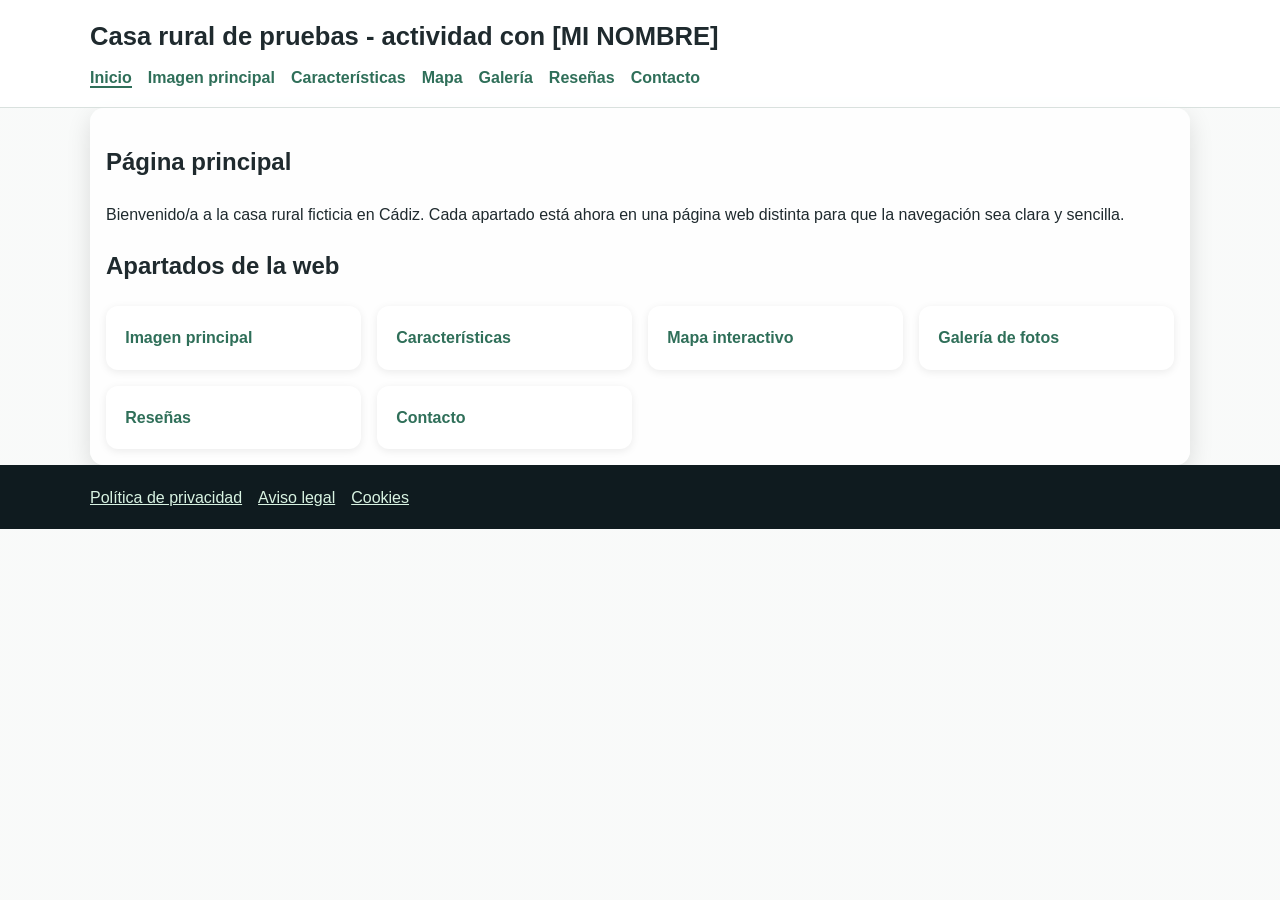
<file: index.html>
<!DOCTYPE html>
<html lang="es">
  <head>
    <meta charset="UTF-8" />
    <meta name="viewport" content="width=device-width, initial-scale=1.0" />
    <title>Inicio | Casa rural de pruebas - actividad con [MI NOMBRE]</title>
    <link rel="stylesheet" href="style.css" />
  </head>
  <body>
    <!-- Cabecera común con enlaces a páginas HTML independientes -->
    <header class="site-header">
      <div class="container">
        <h1>Casa rural de pruebas - actividad con [MI NOMBRE]</h1>
        <nav aria-label="Navegación principal">
          <ul class="menu">
            <li><a href="index.html" aria-current="page">Inicio</a></li>
            <li><a href="imagen-principal.html">Imagen principal</a></li>
            <li><a href="caracteristicas.html">Características</a></li>
            <li><a href="mapa.html">Mapa</a></li>
            <li><a href="galeria.html">Galería</a></li>
            <li><a href="resenas.html">Reseñas</a></li>
            <li><a href="contacto.html">Contacto</a></li>
          </ul>
        </nav>
      </div>
    </header>

    <!-- Pantalla principal: solo presenta accesos a cada apartado separado -->
    <main class="container section surface">
      <h2>Página principal</h2>
      <p>
        Bienvenido/a a la casa rural ficticia en Cádiz. Cada apartado está ahora en
        una página web distinta para que la navegación sea clara y sencilla.
      </p>

      <section aria-labelledby="apartados-title">
        <h2 id="apartados-title">Apartados de la web</h2>
        <div class="page-grid">
          <a class="page-card" href="imagen-principal.html">Imagen principal</a>
          <a class="page-card" href="caracteristicas.html">Características</a>
          <a class="page-card" href="mapa.html">Mapa interactivo</a>
          <a class="page-card" href="galeria.html">Galería de fotos</a>
          <a class="page-card" href="resenas.html">Reseñas</a>
          <a class="page-card" href="contacto.html">Contacto</a>
        </div>
      </section>
    </main>

    <!-- Pie de página común con enlaces legales -->
    <footer class="site-footer">
      <div class="container footer-links">
        <a href="politica-privacidad.md">Política de privacidad</a>
        <a href="aviso-legal.md">Aviso legal</a>
        <a href="cookies.md">Cookies</a>
      </div>
    </footer>
  </body>
</html>
</file>
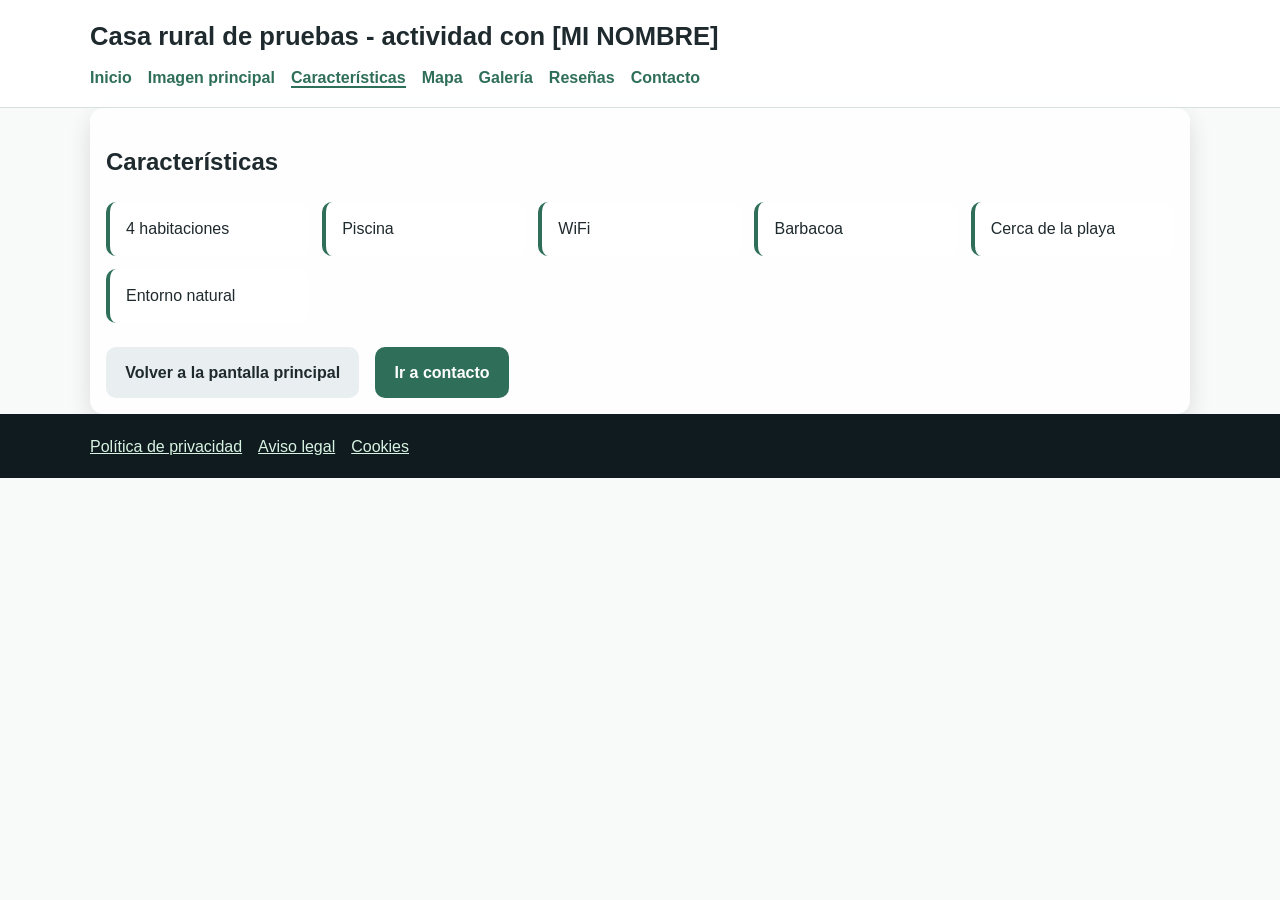
<file: caracteristicas.html>
<!DOCTYPE html>
<html lang="es">
  <head>
    <meta charset="UTF-8" />
    <meta name="viewport" content="width=device-width, initial-scale=1.0" />
    <title>Características | Casa rural</title>
    <link rel="stylesheet" href="style.css" />
  </head>
  <body>
    <!-- Cabecera común con enlaces a páginas HTML independientes -->
    <header class="site-header">
      <div class="container">
        <h1>Casa rural de pruebas - actividad con [MI NOMBRE]</h1>
        <nav aria-label="Navegación principal">
          <ul class="menu">
            <li><a href="index.html">Inicio</a></li>
            <li><a href="imagen-principal.html">Imagen principal</a></li>
            <li><a href="caracteristicas.html" aria-current="page">Características</a></li>
            <li><a href="mapa.html">Mapa</a></li>
            <li><a href="galeria.html">Galería</a></li>
            <li><a href="resenas.html">Reseñas</a></li>
            <li><a href="contacto.html">Contacto</a></li>
          </ul>
        </nav>
      </div>
    </header>

    <!-- Página independiente del bloque de características -->
    <main class="container section surface">
      <h2>Características</h2>
      <ul class="features-grid">
        <li>4 habitaciones</li>
        <li>Piscina</li>
        <li>WiFi</li>
        <li>Barbacoa</li>
        <li>Cerca de la playa</li>
        <li>Entorno natural</li>
      </ul>
      <div class="actions page-actions">
        <a class="btn btn-secondary" href="index.html">Volver a la pantalla principal</a>
        <a class="btn btn-primary" href="contacto.html">Ir a contacto</a>
      </div>
    </main>

    <footer class="site-footer">
      <div class="container footer-links">
        <a href="politica-privacidad.md">Política de privacidad</a>
        <a href="aviso-legal.md">Aviso legal</a>
        <a href="cookies.md">Cookies</a>
      </div>
    </footer>
  </body>
</html>
</file>
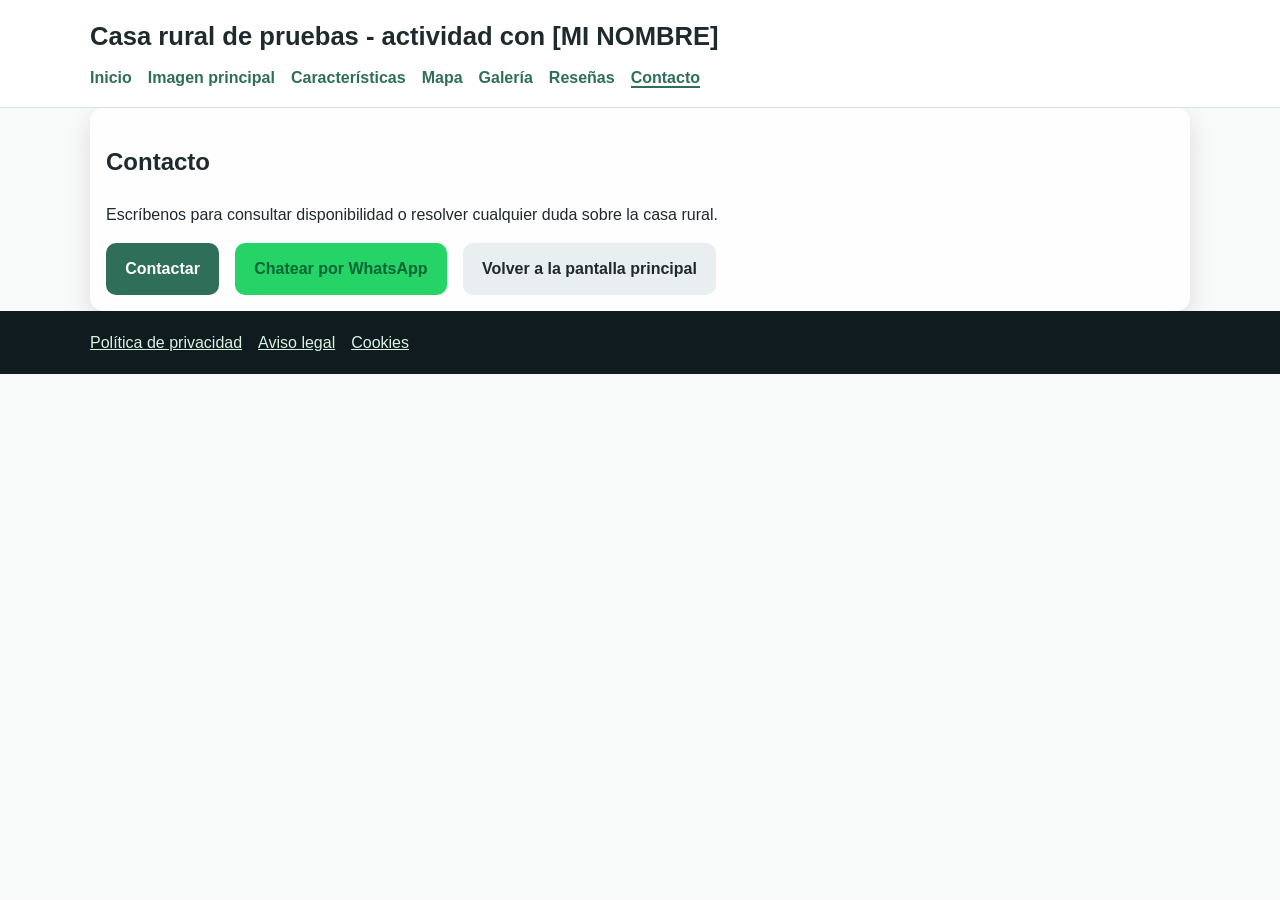
<file: contacto.html>
<!DOCTYPE html>
<html lang="es">
  <head>
    <meta charset="UTF-8" />
    <meta name="viewport" content="width=device-width, initial-scale=1.0" />
    <title>Contacto | Casa rural</title>
    <link rel="stylesheet" href="style.css" />
  </head>
  <body>
    <!-- Cabecera común con enlaces a páginas HTML independientes -->
    <header class="site-header">
      <div class="container">
        <h1>Casa rural de pruebas - actividad con [MI NOMBRE]</h1>
        <nav aria-label="Navegación principal">
          <ul class="menu">
            <li><a href="index.html">Inicio</a></li>
            <li><a href="imagen-principal.html">Imagen principal</a></li>
            <li><a href="caracteristicas.html">Características</a></li>
            <li><a href="mapa.html">Mapa</a></li>
            <li><a href="galeria.html">Galería</a></li>
            <li><a href="resenas.html">Reseñas</a></li>
            <li><a href="contacto.html" aria-current="page">Contacto</a></li>
          </ul>
        </nav>
      </div>
    </header>

    <!-- Página independiente de contacto -->
    <main class="container section surface">
      <h2>Contacto</h2>
      <p>Escríbenos para consultar disponibilidad o resolver cualquier duda sobre la casa rural.</p>
      <div class="actions">
        <a class="btn btn-primary" href="mailto:info@casaruralcadiz.com">Contactar</a>
        <a class="btn btn-whatsapp" href="https://wa.me/34600000000" target="_blank" rel="noopener noreferrer">Chatear por WhatsApp</a>
        <a class="btn btn-secondary" href="index.html">Volver a la pantalla principal</a>
      </div>
    </main>

    <footer class="site-footer">
      <div class="container footer-links">
        <a href="politica-privacidad.md">Política de privacidad</a>
        <a href="aviso-legal.md">Aviso legal</a>
        <a href="cookies.md">Cookies</a>
      </div>
    </footer>
  </body>
</html>
</file>
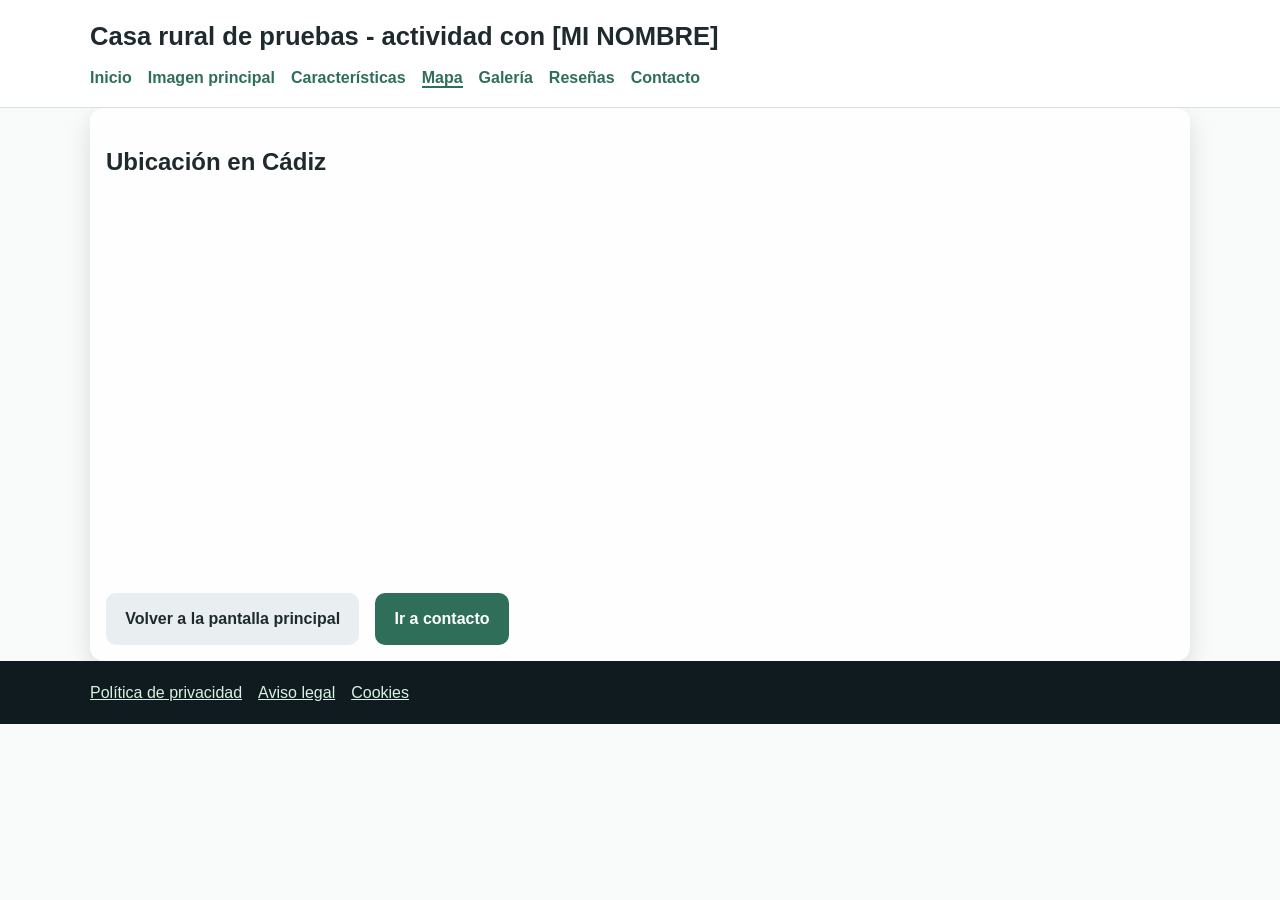
<file: mapa.html>
<!DOCTYPE html>
<html lang="es">
  <head>
    <meta charset="UTF-8" />
    <meta name="viewport" content="width=device-width, initial-scale=1.0" />
    <title>Mapa | Casa rural</title>
    <link rel="stylesheet" href="style.css" />
  </head>
  <body>
    <!-- Cabecera común con enlaces a páginas HTML independientes -->
    <header class="site-header">
      <div class="container">
        <h1>Casa rural de pruebas - actividad con [MI NOMBRE]</h1>
        <nav aria-label="Navegación principal">
          <ul class="menu">
            <li><a href="index.html">Inicio</a></li>
            <li><a href="imagen-principal.html">Imagen principal</a></li>
            <li><a href="caracteristicas.html">Características</a></li>
            <li><a href="mapa.html" aria-current="page">Mapa</a></li>
            <li><a href="galeria.html">Galería</a></li>
            <li><a href="resenas.html">Reseñas</a></li>
            <li><a href="contacto.html">Contacto</a></li>
          </ul>
        </nav>
      </div>
    </header>

    <!-- Página independiente del mapa interactivo -->
    <main class="container section surface">
      <h2>Ubicación en Cádiz</h2>
      <div class="map-wrapper">
        <iframe
          title="Mapa de Cádiz"
          src="https://www.google.com/maps?q=C%C3%A1diz&output=embed"
          loading="lazy"
          referrerpolicy="no-referrer-when-downgrade"
          allowfullscreen
        ></iframe>
      </div>
      <div class="actions page-actions">
        <a class="btn btn-secondary" href="index.html">Volver a la pantalla principal</a>
        <a class="btn btn-primary" href="contacto.html">Ir a contacto</a>
      </div>
    </main>

    <footer class="site-footer">
      <div class="container footer-links">
        <a href="politica-privacidad.md">Política de privacidad</a>
        <a href="aviso-legal.md">Aviso legal</a>
        <a href="cookies.md">Cookies</a>
      </div>
    </footer>
  </body>
</html>
</file>
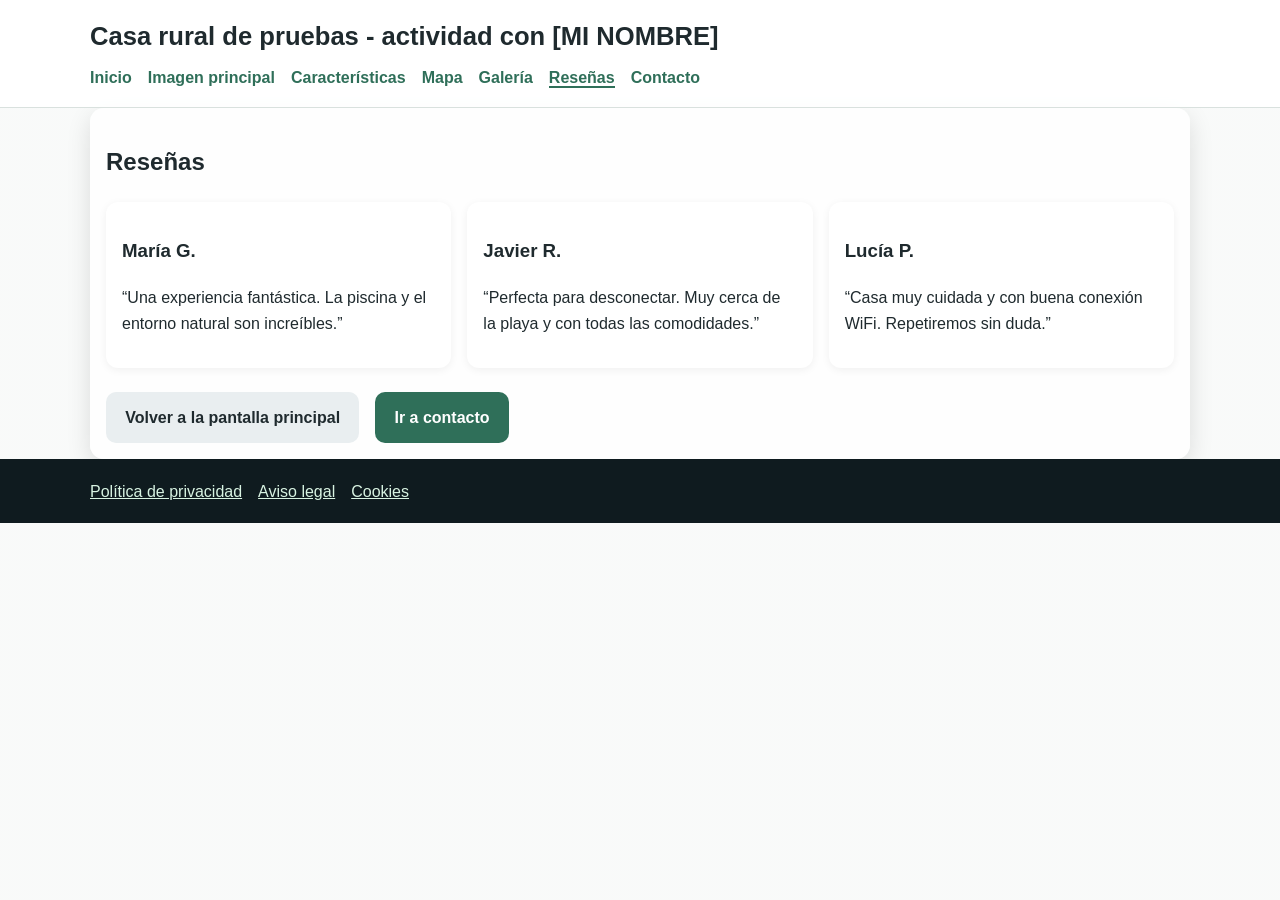
<file: resenas.html>
<!DOCTYPE html>
<html lang="es">
  <head>
    <meta charset="UTF-8" />
    <meta name="viewport" content="width=device-width, initial-scale=1.0" />
    <title>Reseñas | Casa rural</title>
    <link rel="stylesheet" href="style.css" />
  </head>
  <body>
    <!-- Cabecera común con enlaces a páginas HTML independientes -->
    <header class="site-header">
      <div class="container">
        <h1>Casa rural de pruebas - actividad con [MI NOMBRE]</h1>
        <nav aria-label="Navegación principal">
          <ul class="menu">
            <li><a href="index.html">Inicio</a></li>
            <li><a href="imagen-principal.html">Imagen principal</a></li>
            <li><a href="caracteristicas.html">Características</a></li>
            <li><a href="mapa.html">Mapa</a></li>
            <li><a href="galeria.html">Galería</a></li>
            <li><a href="resenas.html" aria-current="page">Reseñas</a></li>
            <li><a href="contacto.html">Contacto</a></li>
          </ul>
        </nav>
      </div>
    </header>

    <!-- Página independiente de reseñas ficticias -->
    <main class="container section surface">
      <h2>Reseñas</h2>
      <div class="reviews-grid">
        <article class="review-card">
          <h3>María G.</h3>
          <p>“Una experiencia fantástica. La piscina y el entorno natural son increíbles.”</p>
        </article>
        <article class="review-card">
          <h3>Javier R.</h3>
          <p>“Perfecta para desconectar. Muy cerca de la playa y con todas las comodidades.”</p>
        </article>
        <article class="review-card">
          <h3>Lucía P.</h3>
          <p>“Casa muy cuidada y con buena conexión WiFi. Repetiremos sin duda.”</p>
        </article>
      </div>
      <div class="actions page-actions">
        <a class="btn btn-secondary" href="index.html">Volver a la pantalla principal</a>
        <a class="btn btn-primary" href="contacto.html">Ir a contacto</a>
      </div>
    </main>

    <footer class="site-footer">
      <div class="container footer-links">
        <a href="politica-privacidad.md">Política de privacidad</a>
        <a href="aviso-legal.md">Aviso legal</a>
        <a href="cookies.md">Cookies</a>
      </div>
    </footer>
  </body>
</html>
</file>
<file: style.css>
/* Estilos generales de la web */
:root {
  --bg: #f6f8f7;
  --text: #1f2a2e;
  --primary: #2f6f59;
  --accent: #25d366;
  --card: #ffffff;
}

* {
  box-sizing: border-box;
}

body {
  margin: 0;
  font-family: Arial, Helvetica, sans-serif;
  color: var(--text);
  line-height: 1.6;
  /* Imagen de cabaña rural de fondo en toda la web */
  background-image: linear-gradient(rgba(246, 248, 247, 0.72), rgba(246, 248, 247, 0.72)),
    url("https://images.unsplash.com/photo-1506744038136-46273834b3fb?auto=format&fit=crop&w=2000&q=80");
  background-size: cover;
  background-position: center;
  background-attachment: fixed;
}

.container {
  width: min(1100px, 92%);
  margin: 0 auto;
}

/* Cabecera y navegación */
.site-header {
  background: rgba(255, 255, 255, 0.9);
  border-bottom: 1px solid #d9e1de;
  position: sticky;
  top: 0;
  z-index: 20;
  backdrop-filter: blur(4px);
}

.site-header h1 {
  margin: 0;
  padding: 1rem 0 0.5rem;
  font-size: clamp(1.2rem, 2vw, 2rem);
}

.menu {
  display: flex;
  flex-wrap: wrap;
  gap: 1rem;
  list-style: none;
  padding: 0 0 1rem;
  margin: 0;
}

.menu a {
  text-decoration: none;
  color: var(--primary);
  font-weight: 600;
}

.menu a[aria-current="page"] {
  border-bottom: 2px solid var(--primary);
}

/* Imagen principal */
.hero img {
  width: 100%;
  max-height: 520px;
  object-fit: cover;
  display: block;
}

.section {
  padding: 2rem 0;
}

/* Superficie para contenido sobre el fondo */
.surface {
  background: rgba(255, 255, 255, 0.86);
  box-shadow: 0 8px 24px rgba(0, 0, 0, 0.12);
  border-radius: 14px;
  padding: 1rem;
}


/* Tarjetas de acceso desde la pantalla principal */
.page-grid {
  display: grid;
  grid-template-columns: repeat(auto-fit, minmax(220px, 1fr));
  gap: 1rem;
  margin-top: 1rem;
}

.page-card {
  background: var(--card);
  border-radius: 12px;
  color: var(--primary);
  display: block;
  font-weight: 700;
  padding: 1.2rem;
  text-decoration: none;
  box-shadow: 0 2px 8px rgba(0, 0, 0, 0.08);
}

.page-actions {
  margin-top: 1.5rem;
}

/* Características */
.features-grid {
  display: grid;
  grid-template-columns: repeat(auto-fit, minmax(200px, 1fr));
  gap: 0.8rem;
  list-style: none;
  padding: 0;
}

.features-grid li {
  background: var(--card);
  border-radius: 10px;
  padding: 0.9rem 1rem;
  border-left: 4px solid var(--primary);
}

/* Mapa */
.map-wrapper iframe {
  width: 100%;
  min-height: 360px;
  border: 0;
  border-radius: 12px;
}

/* Galería */
.gallery-grid {
  display: grid;
  grid-template-columns: repeat(auto-fit, minmax(220px, 1fr));
  gap: 0.8rem;
}

.gallery-grid img {
  width: 100%;
  aspect-ratio: 4 / 3;
  object-fit: cover;
  border-radius: 12px;
}

/* Reseñas */
.reviews-grid {
  display: grid;
  grid-template-columns: repeat(auto-fit, minmax(240px, 1fr));
  gap: 1rem;
}

.review-card {
  background: var(--card);
  border-radius: 12px;
  padding: 1rem;
  box-shadow: 0 2px 8px rgba(0, 0, 0, 0.06);
}

/* Botones */
.actions {
  display: flex;
  flex-wrap: wrap;
  gap: 1rem;
}

.btn {
  display: inline-block;
  padding: 0.8rem 1.2rem;
  border-radius: 10px;
  text-decoration: none;
  font-weight: 700;
}

.btn-primary {
  background: var(--primary);
  color: #fff;
}

.btn-whatsapp {
  background: var(--accent);
  color: #063;
}

.btn-secondary {
  background: #e9eef0;
  color: #1f2a2e;
}

/* Pie de página */
.site-footer {
  background: #0f1b1f;
  padding: 1.2rem 0;
}

.footer-links {
  display: flex;
  gap: 1rem;
  flex-wrap: wrap;
}

.footer-links a {
  color: #d8f3e2;
}

/* Ajustes responsive para móviles */
@media (max-width: 640px) {
  .site-header {
    position: static;
  }

  body {
    background-attachment: scroll;
  }

  .menu {
    gap: 0.6rem;
  }
}
</file>
